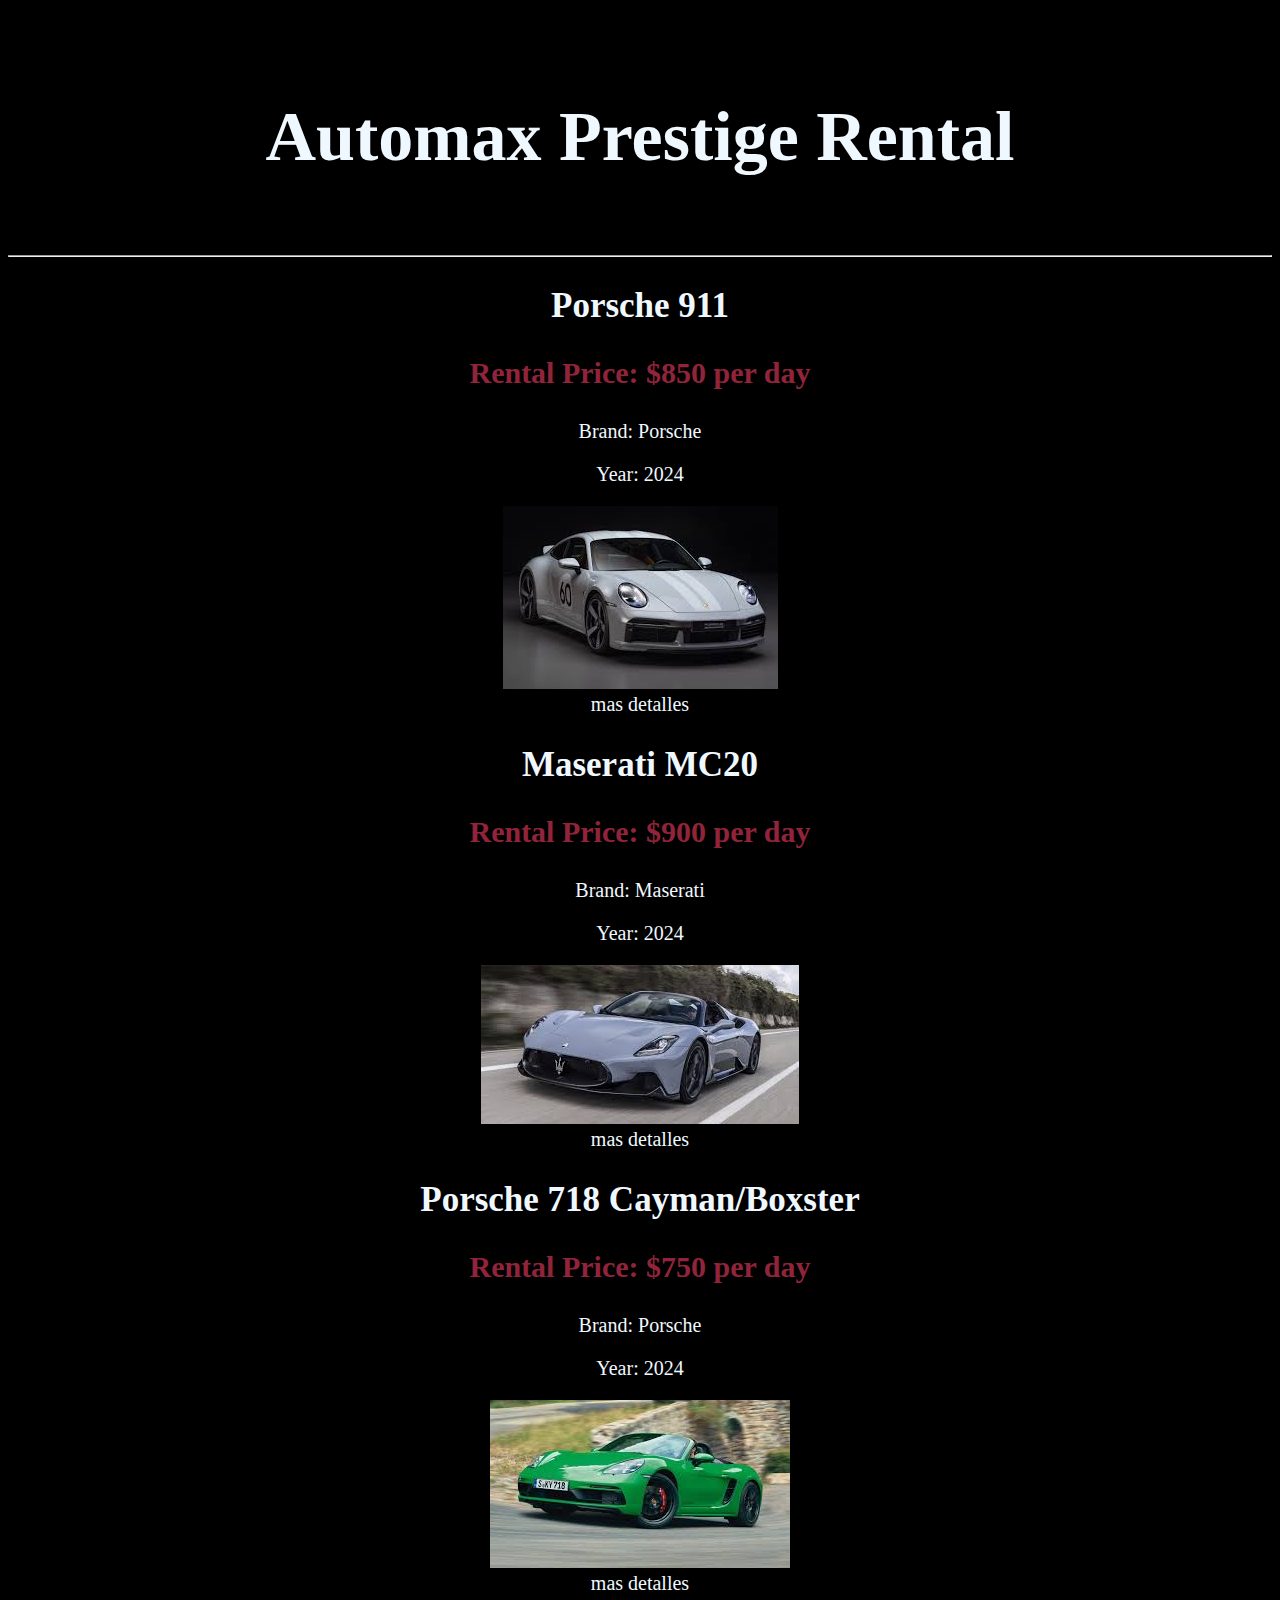
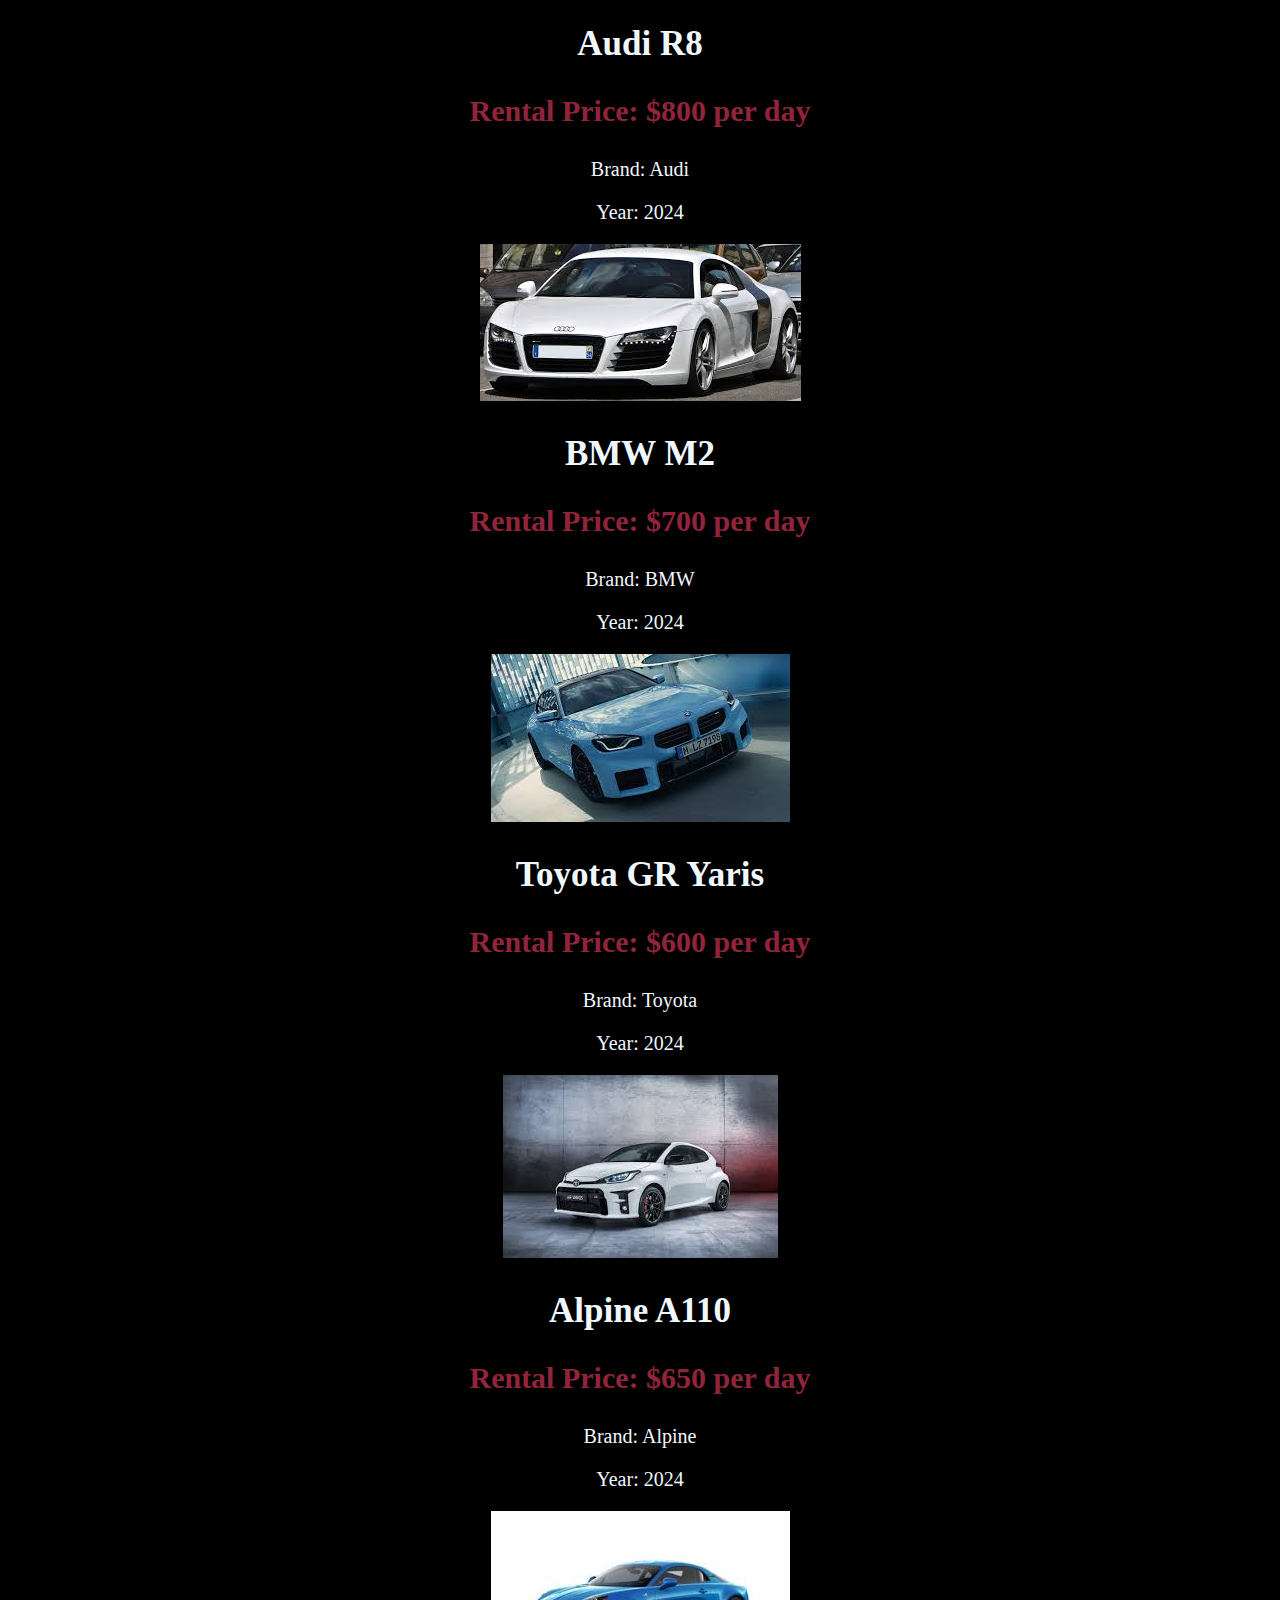
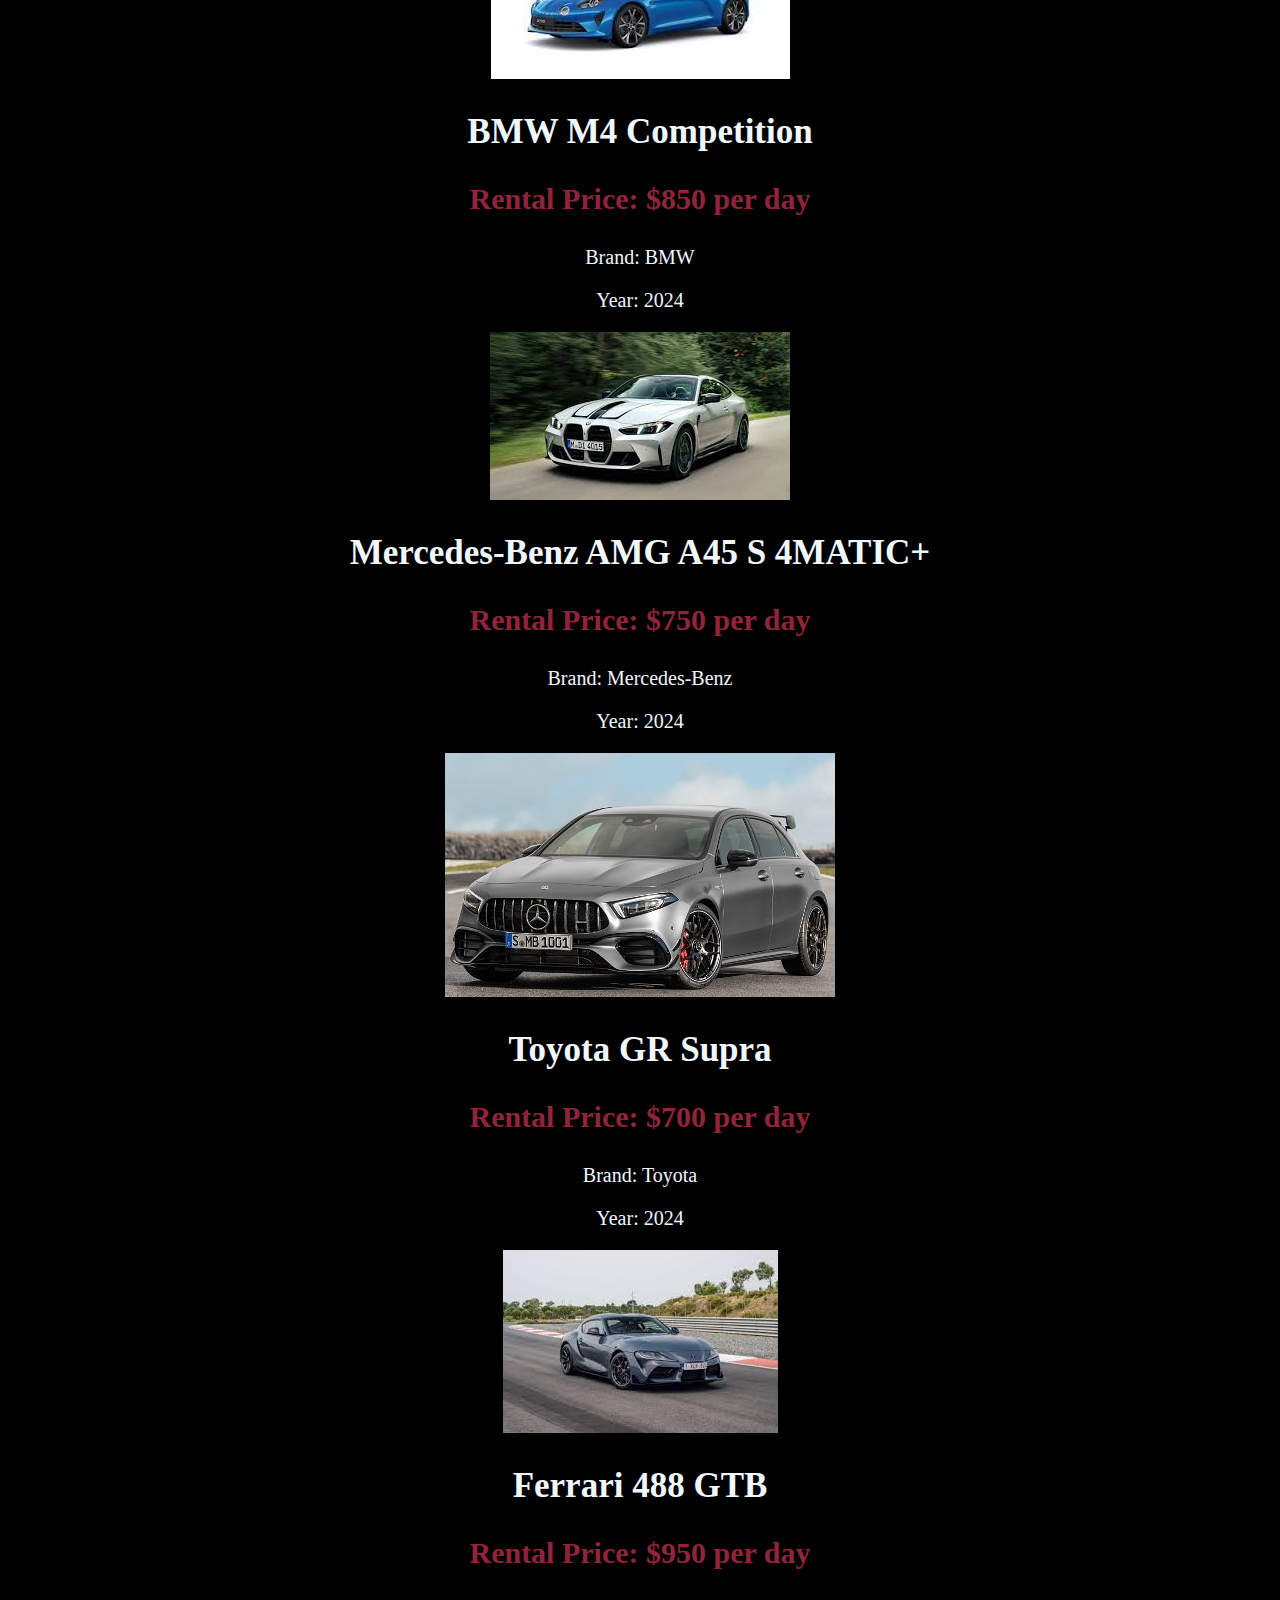
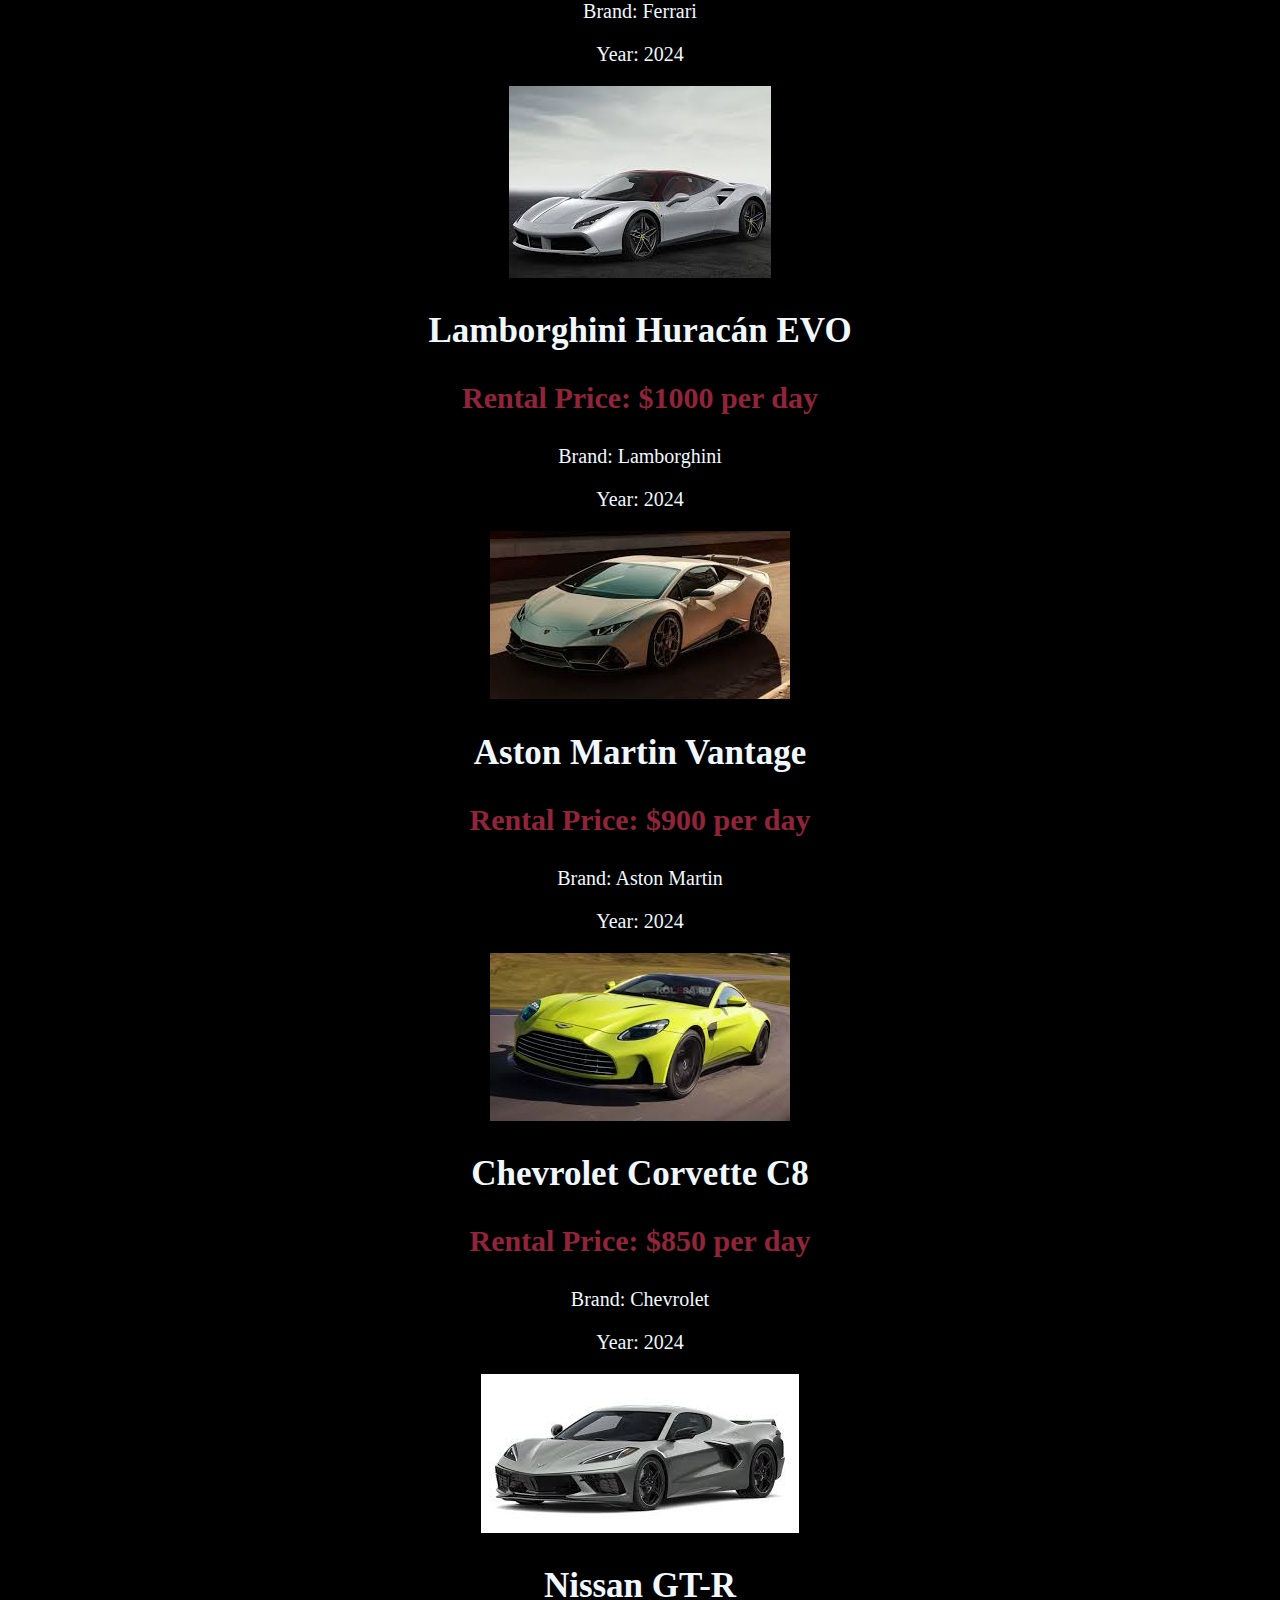
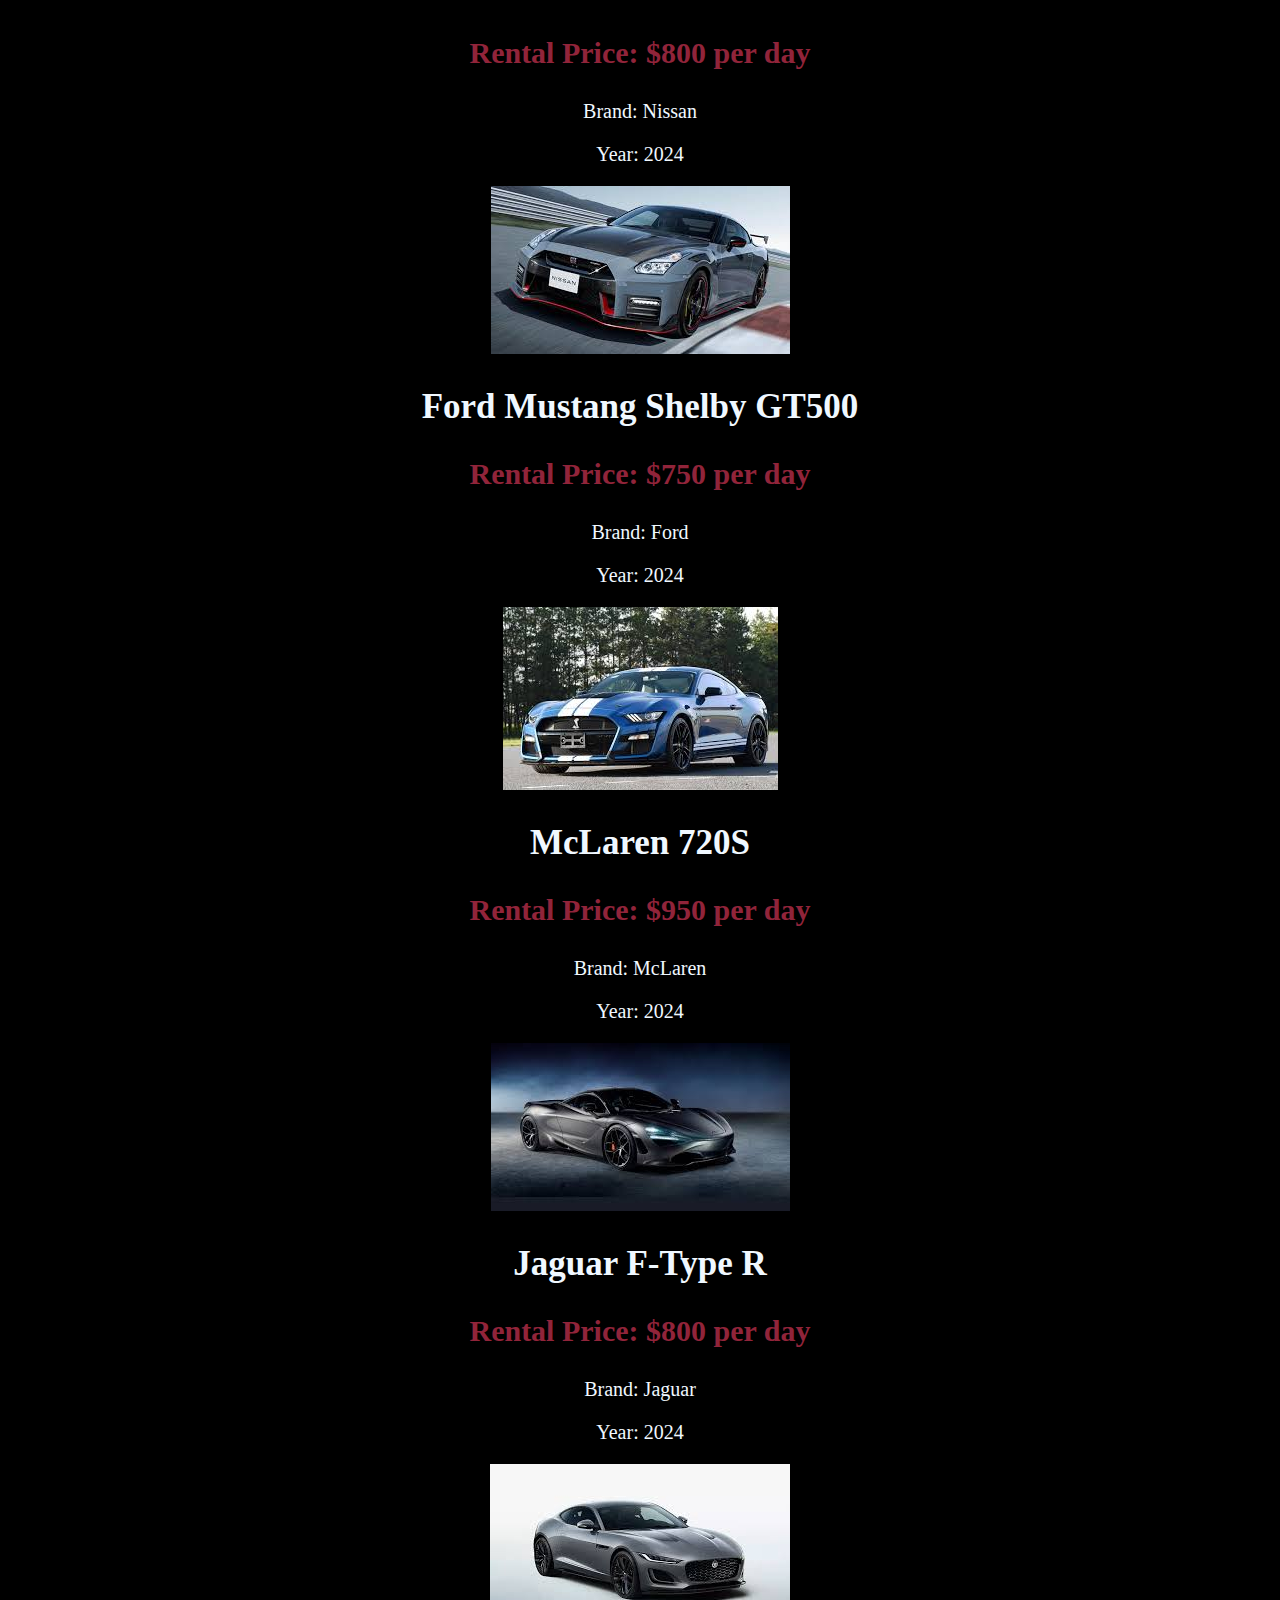
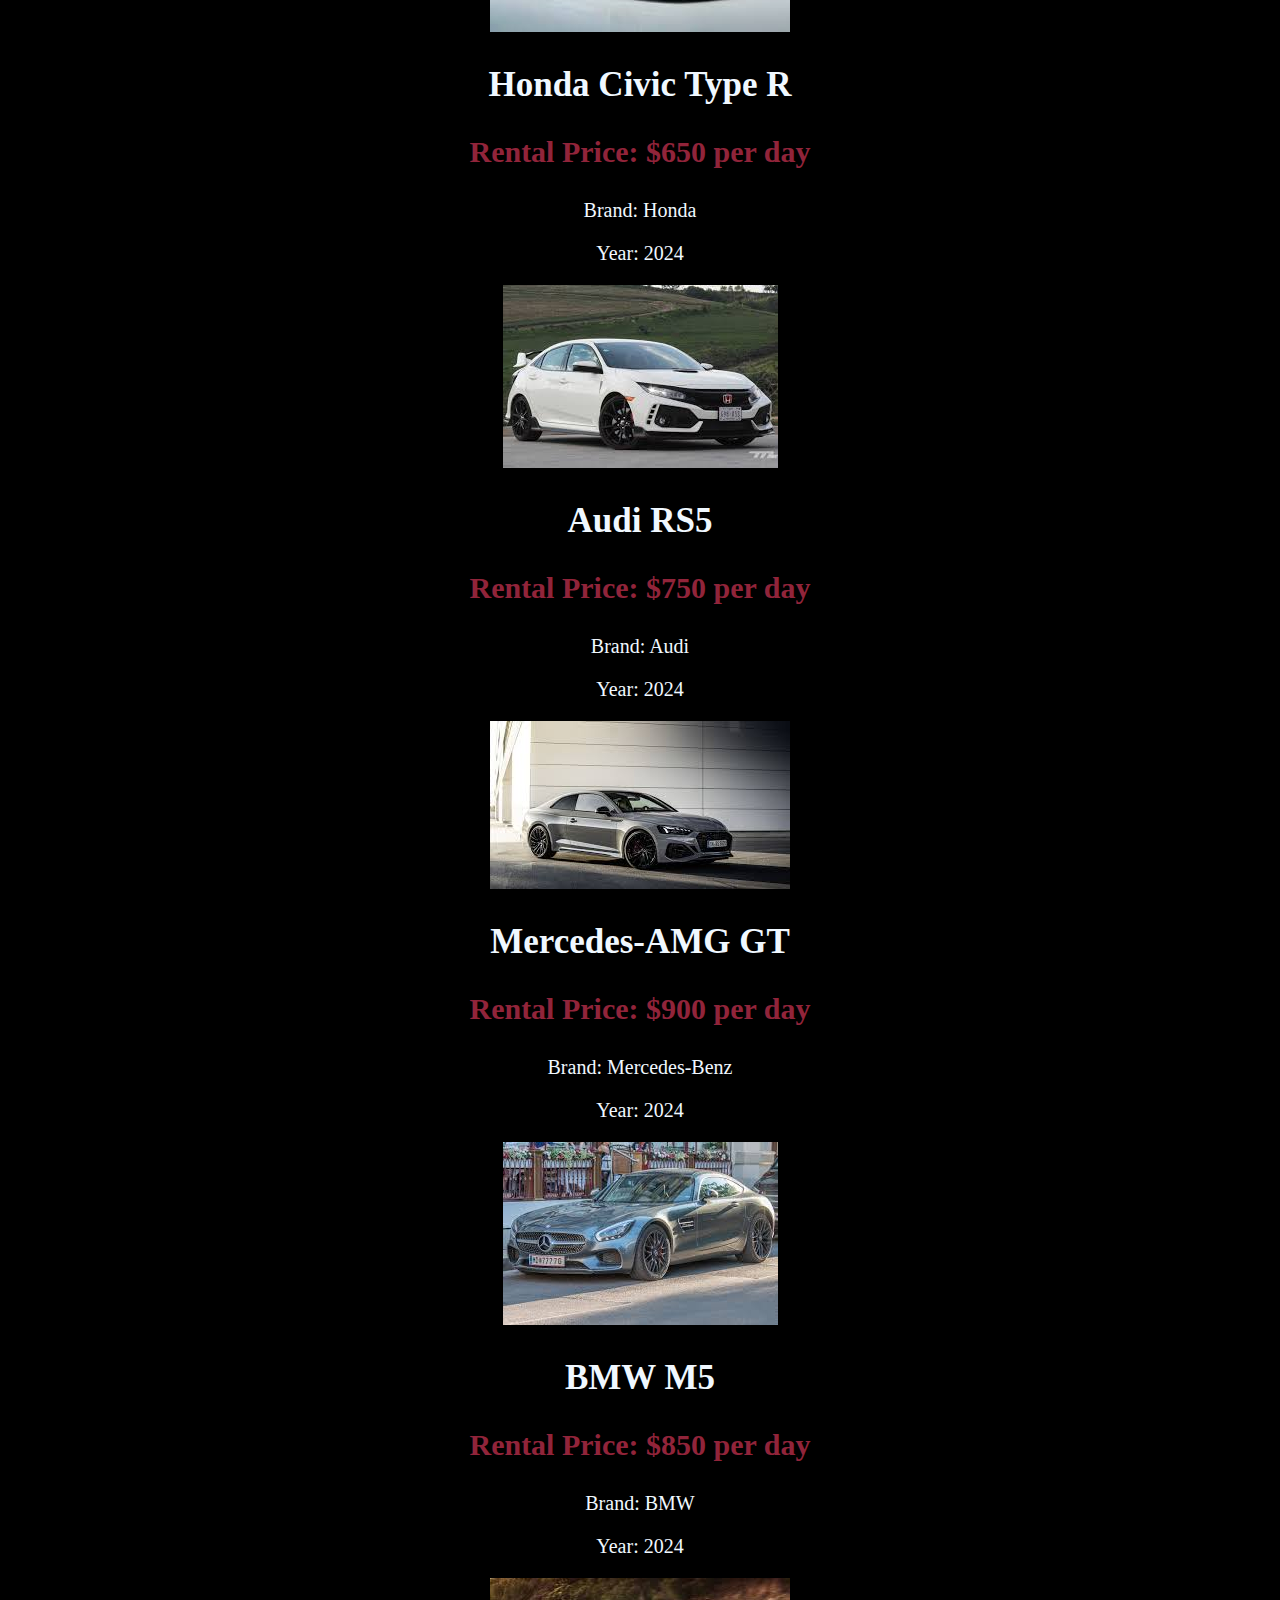
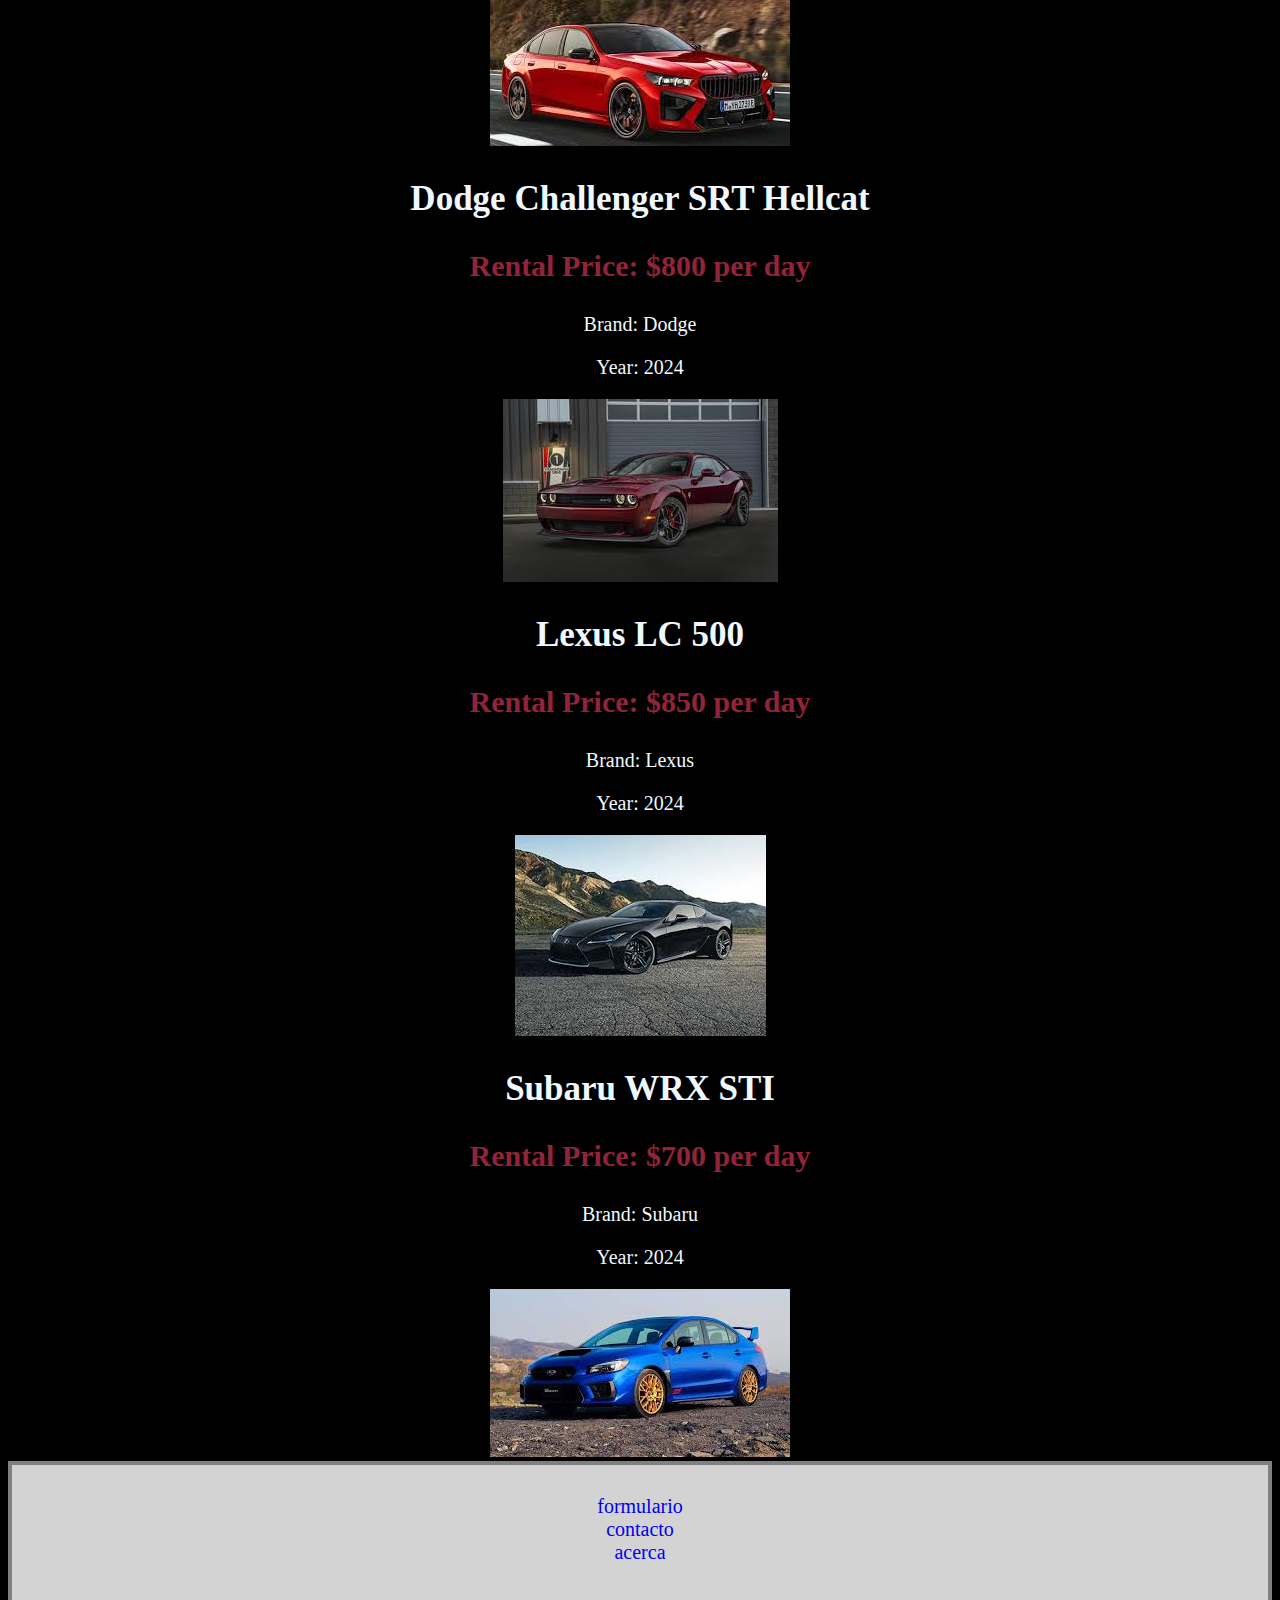
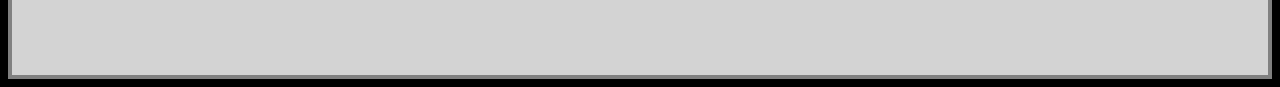
<file: WWW/index.html>
<!DOCTYPE html>
<html lang="en">

<head>
    <meta charset="UTF-8">
    <meta name="viewport" content="width=device-width, initial-scale=1.0">
    <link rel="stylesheet" href="css/index.css">
    <title>Automax</title>
</head>

<body>
    <header id="header">
        <h1 id="title">Automax Prestige Rental</h1>
    </header>
    <hr>

    <div class="car-group">
        <h2>Porsche 911</h2>
        <h3 class="rental_price">Rental Price: $850 per day</h3>
        <p>Brand: Porsche</p>
        <p>Year: 2024</p>
        <img src="images/besidesPorsche911.jpeg" alt="Porsche 911"><br>
        <a href="details.html#porche-911">mas detalles</a>
    </div>

    <div class="car-group">
        <h2>Maserati MC20</h2>
        <h3 class="rental_price">Rental Price: $900 per day</h3>
        <p>Brand: Maserati</p>
        <p>Year: 2024</p>
        <img src="images/maseratimc20.jpeg" alt="Maserati MC20"><br>
        <a href="details.html#mc20">mas detalles</a>
    </div>

    <div class="car-group">
        <h2>Porsche 718 Cayman/Boxster</h2>
        <h3 class="rental_price">Rental Price: $750 per day</h3>
        <p>Brand: Porsche</p>
        <p>Year: 2024</p>
        <img src="images/Porsche718.jpeg" alt="Porsche 718"><br>
        <a href="details.html#porche-718">mas detalles</a>
    </div>

    <div class="car-group">
        <h2>Audi R8</h2>
        <h3 class="rental_price">Rental Price: $800 per day</h3>
        <p>Brand: Audi</p>
        <p>Year: 2024</p>
        <img src="images/audir8.jpeg" alt="Audi R8">
    </div>

    <div class="car-group">
        <h2>BMW M2</h2>
        <h3 class="rental_price">Rental Price: $700 per day</h3>
        <p>Brand: BMW</p>
        <p>Year: 2024</p>
        <img src="images/bmwm2.jpeg" alt="BMW M2">
    </div>

    <div class="car-group">
        <h2>Toyota GR Yaris</h2>
        <h3 class="rental_price">Rental Price: $600 per day</h3>
        <p>Brand: Toyota</p>
        <p>Year: 2024</p>
        <img src="images/toyotagryaris.jpeg" alt="Toyota GR Yaris">
    </div>

    <div class="car-group">
        <h2>Alpine A110</h2>
        <h3 class="rental_price">Rental Price: $650 per day</h3>
        <p>Brand: Alpine</p>
        <p>Year: 2024</p>
        <img src="images/alpinea110.jpeg" alt="Alpine A110">
    </div>

    <div class="car-group">
        <h2>BMW M4 Competition</h2>
        <h3 class="rental_price">Rental Price: $850 per day</h3>
        <p>Brand: BMW</p>
        <p>Year: 2024</p>
        <img src="images/bmwm4competition.jpeg" alt="BMW M4 Competition">
    </div>

    <div class="car-group">
        <h2>Mercedes-Benz AMG A45 S 4MATIC+</h2>
        <h3 class="rental_price">Rental Price: $750 per day</h3>
        <p>Brand: Mercedes-Benz</p>
        <p>Year: 2024</p>
        <img src="images/mercedes-benzamga45.jpeg" alt="Mercedes-Benz AMG A45 S 4MATIC+">
    </div>

    <div class="car-group">
        <h2>Toyota GR Supra</h2>
        <h3 class="rental_price">Rental Price: $700 per day</h3>
        <p>Brand: Toyota</p>
        <p>Year: 2024</p>
        <img src="images/ToyotaGRSupra.jpeg" alt="Toyota GR Supra">
    </div>

    <div class="car-group">
        <h2>Ferrari 488 GTB</h2>
        <h3 class="rental_price">Rental Price: $950 per day</h3>
        <p>Brand: Ferrari</p>
        <p>Year: 2024</p>
        <img src="images/ferrari488gtb.jpeg" alt="Ferrari 488 GTB">
    </div>

    <div class="car-group">
        <h2>Lamborghini Huracán EVO</h2>
        <h3 class="rental_price">Rental Price: $1000 per day</h3>
        <p>Brand: Lamborghini</p>
        <p>Year: 2024</p>
        <img src="images/lamborghinihuracanevo.jpeg" alt="Lamborghini Huracán EVO">
    </div>

    <div class="car-group">
        <h2>Aston Martin Vantage</h2>
        <h3 class="rental_price">Rental Price: $900 per day</h3>
        <p>Brand: Aston Martin</p>
        <p>Year: 2024</p>
        <img src="images/AstonMartinVantage.jpeg" alt="Aston Martin Vantage">
    </div>

    <div class="car-group">
        <h2>Chevrolet Corvette C8</h2>
        <h3 class="rental_price">Rental Price: $850 per day</h3>
        <p>Brand: Chevrolet</p>
        <p>Year: 2024</p>
        <img src="images/chevroletcorvetttec8.jpeg" alt="Chevrolet Corvette C8">
    </div>

    <div class="car-group">
        <h2>Nissan GT-R</h2>
        <h3 class="rental_price">Rental Price: $800 per day</h3>
        <p>Brand: Nissan</p>
        <p>Year: 2024</p>
        <img src="images/NissanGT-R.jpeg" alt="Nissan GT-R">
    </div>

    <div class="car-group">
        <h2>Ford Mustang Shelby GT500</h2>
        <h3 class="rental_price">Rental Price: $750 per day</h3>
        <p>Brand: Ford</p>
        <p>Year: 2024</p>
        <img src="images/FordMustangShelbyGT500.jpeg" alt="Ford Mustang Shelby GT500">
    </div>

    <div class="car-group">
        <h2>McLaren 720S</h2>
        <h3 class="rental_price">Rental Price: $950 per day</h3>
        <p>Brand: McLaren</p>
        <p>Year: 2024</p>
        <img src="images/McLaren720S.jpeg" alt="McLaren 720S">
    </div>

    <div class="car-group">
        <h2>Jaguar F-Type R</h2>
        <h3 class="rental_price">Rental Price: $800 per day</h3>
        <p>Brand: Jaguar</p>
        <p>Year: 2024</p>
        <img src="images/JaguarF-TypeR.jpeg" alt="Jaguar F-Type R">
    </div>

    <div class="car-group">
        <h2>Honda Civic Type R</h2>
        <h3 class="rental_price">Rental Price: $650 per day</h3>
        <p>Brand: Honda</p>
        <p>Year: 2024</p>
        <img src="images/HondaCivicTypeR.jpeg" alt="Honda Civic Type R">
    </div>

    <div class="car-group">
        <h2>Audi RS5</h2>
        <h3 class="rental_price">Rental Price: $750 per day</h3>
        <p>Brand: Audi</p>
        <p>Year: 2024</p>
        <img src="images/AudiRS5.jpeg" alt="Audi RS5">
    </div>

    <div class="car-group">
        <h2>Mercedes-AMG GT</h2>
        <h3 class="rental_price">Rental Price: $900 per day</h3>
        <p>Brand: Mercedes-Benz</p>
        <p>Year: 2024</p>
        <img src="images/Mercedes-AMGGT.jpeg" alt="Mercedes-AMG GT">
    </div>

    <div class="car-group">
        <h2>BMW M5</h2>
        <h3 class="rental_price">Rental Price: $850 per day</h3>
        <p>Brand: BMW</p>
        <p>Year: 2024</p>
        <img src="images/BMWM5.jpeg" alt="BMW M5">
    </div>

    <div class="car-group">
        <h2>Dodge Challenger SRT Hellcat</h2>
        <h3 class="rental_price">Rental Price: $800 per day</h3>
        <p>Brand: Dodge</p>
        <p>Year: 2024</p>
        <img src="images/DodgeChallengerSRTHellcat.jpeg" alt="Dodge charset SRT Hellcat">
    </div>

    <div class="car-group">
        <h2>Lexus LC 500</h2>
        <h3 class="rental_price">Rental Price: $850 per day</h3>
        <p>Brand: Lexus</p>
        <p>Year: 2024</p>
        <img src="images/LexusLC500.jpeg" alt="Lexus LC 500">
    </div>

    <div class="car-group">
        <h2>Subaru WRX STI</h2>
        <h3 class="rental_price">Rental Price: $700 per day</h3>
        <p>Brand: Subaru</p>
        <p>Year: 2024</p>
        <img src="images/SubaruWRXSTI.jpeg" alt="Subaru WRX STI">
    </div>

    <footer>
        <div id="tags-container">
            <a href="form.html">formulario</a><br>
            <a href="contact.html">contacto</a><br>
            <a href="about.html">acerca</a><br>
        </div>
    </footer>
</body>

</html>
</file>
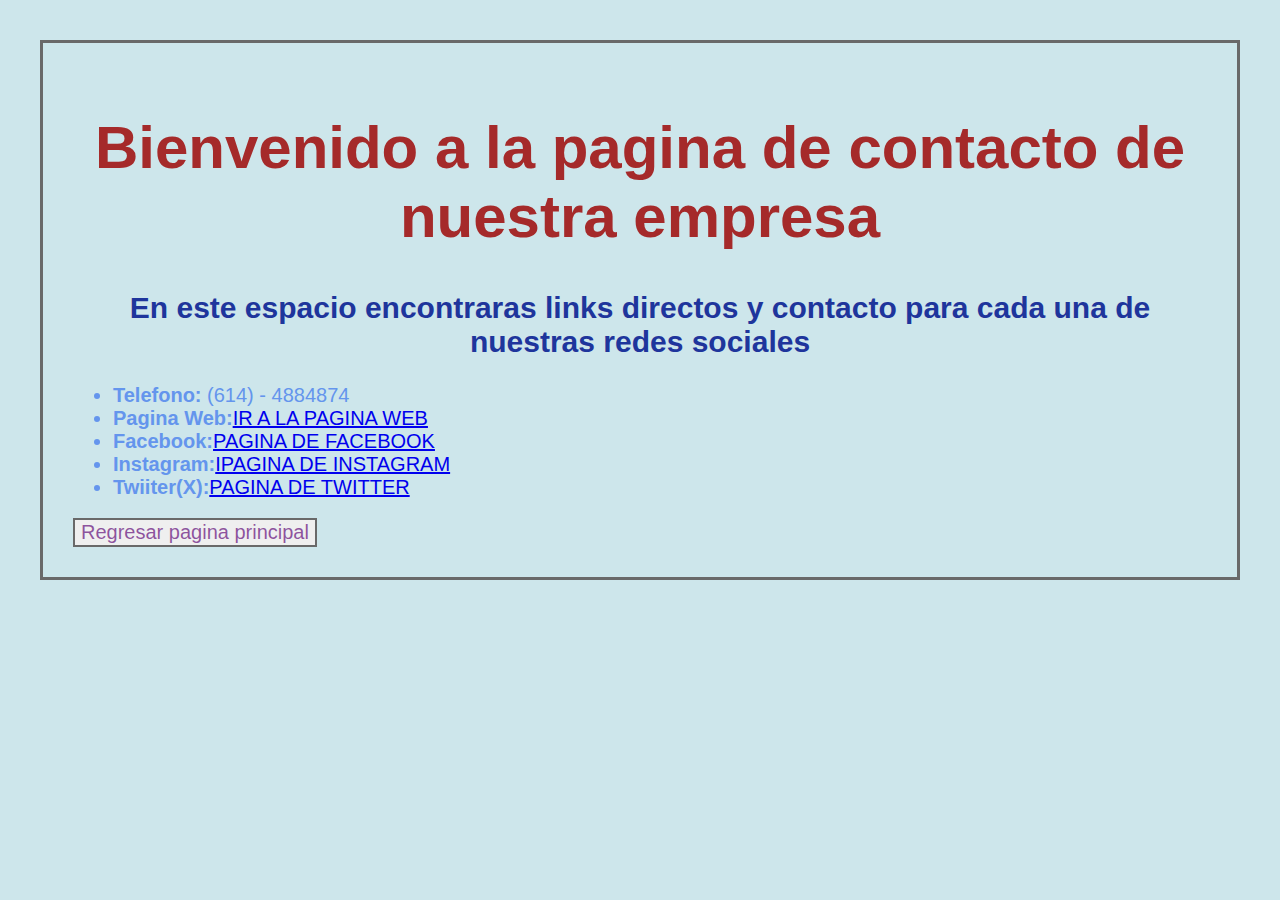
<file: WWW/contact.html>
<!DOCTYPE html>
<html lang="en">
<head>
    <meta charset="UTF-8">
    <meta name="viewport" content="width=device-width, initial-scale=1.0">
    <link rel="stylesheet" href="css/cssContact.css">
    <title>Pagina de contacto</title>
</head>
<body>
    <h1 id="Title-Contact">Bienvenido a la pagina de contacto de nuestra empresa</h1>
    <h2 id="Subtitle-Contact">En este espacio encontraras links directos y contacto para cada una de nuestras redes sociales</h2>
    <h3><ul>
        <li class="Details"><b>Telefono:</b> (614) - 4884874</li>
        <li class="Details"><b>Pagina Web:</b><a href="/index.html">IR A LA PAGINA WEB</a> </li>
        <li class="Details"><b>Facebook:</b><a href="https://www.Facebook.com">PAGINA DE FACEBOOK</a> </li>
        <li class="Details"><b>Instagram:</b><a href="https://www.Instagram.com">IPAGINA DE INSTAGRAM</a> </li>
        <li class="Details"><b>Twiiter(X):</b><a href="https://www.x.com">PAGINA DE TWITTER</a> </li>
    </ul></h3>

    <a href="index.html">
        <button id="boton-Regresar">Regresar pagina principal</button>
    </a>
</body>
</html>
</file>
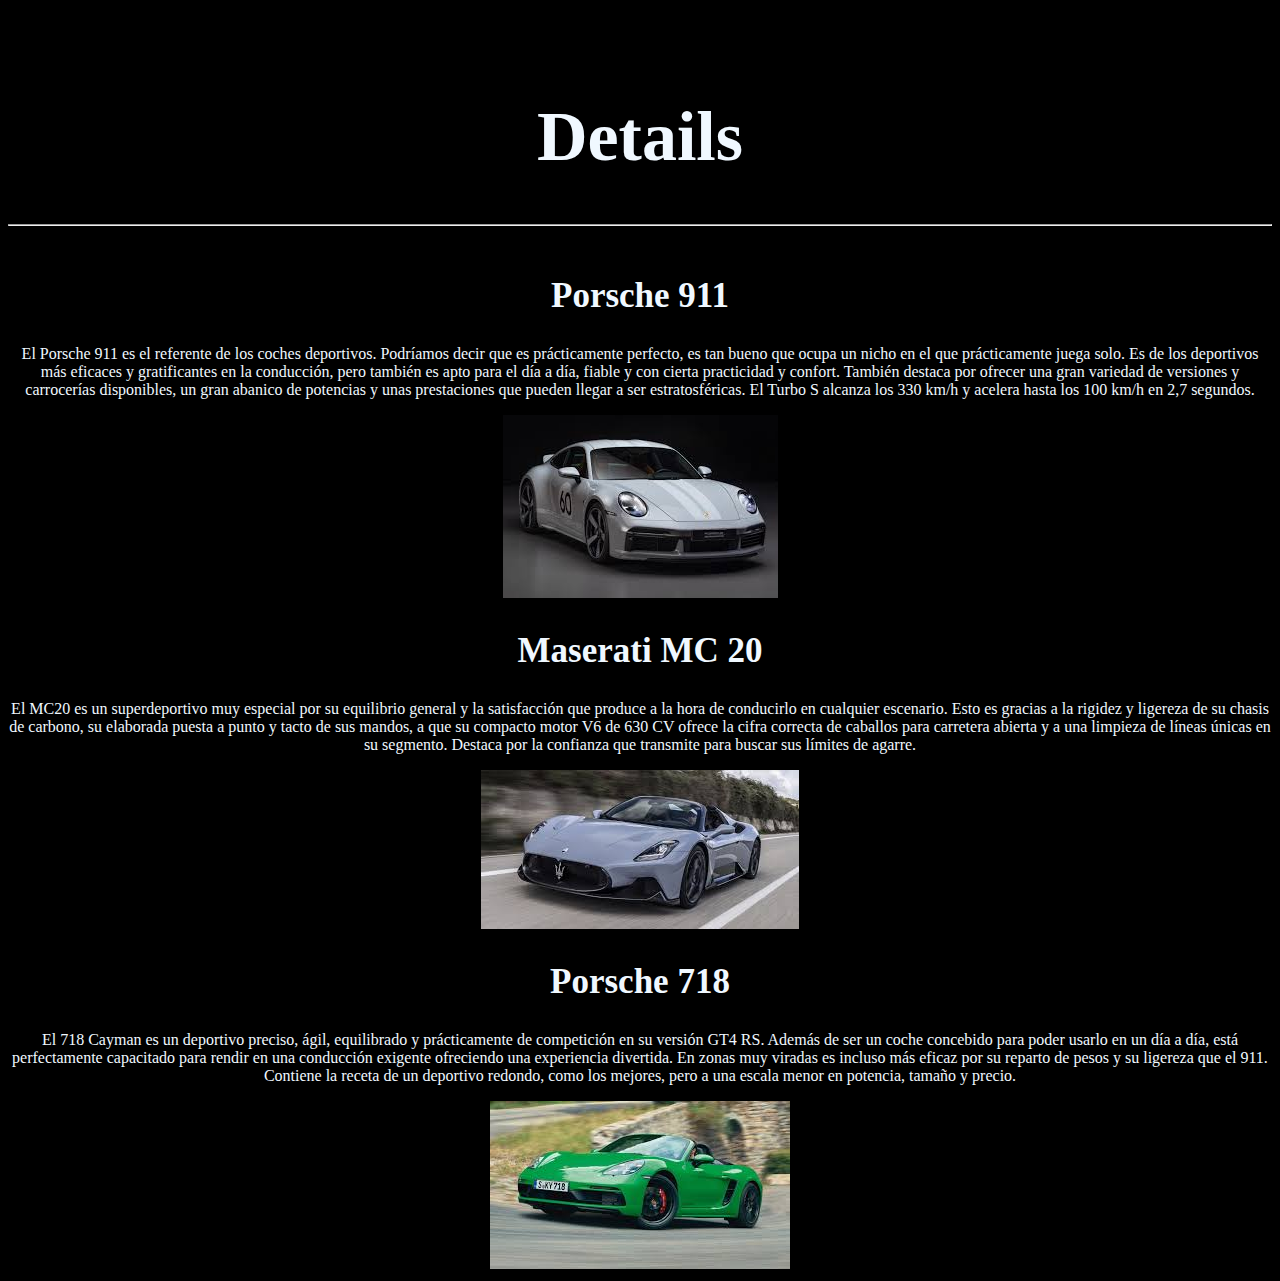
<file: WWW/details.html>
<!DOCTYPE html>
<html lang="en">
<head>
    <meta charset="UTF-8">
    <meta name="viewport" content="width=device-width, initial-scale=1.0">
    <link rel="stylesheet" href="css/index.css">
    <title>Details</title>
</head>
<body>
    <header>
        <h1 id="title">Details</h1><hr>
    </header>
    <div id="porche-911">
        <h2>Porsche 911</h2>
        <p>El Porsche 911 es el referente de los coches deportivos. Podríamos decir 
        que es prácticamente perfecto, es tan bueno que ocupa un nicho en el que 
        prácticamente juega solo. Es de los deportivos más eficaces y gratificantes 
        en la conducción, pero también es apto para el día a día, fiable y con cierta 
        practicidad y confort. También destaca por ofrecer una gran variedad de versiones 
        y carrocerías disponibles, un gran abanico de potencias y unas prestaciones que 
        pueden llegar a ser estratosféricas. El Turbo S alcanza los 330 km/h y acelera
        hasta los 100 km/h en 2,7 segundos.
    </p>
    <img src="images/besidesPorsche911.jpeg" alt="Porsche 911">
    </div>
        
    <div id="mc20">
        <h2>Maserati MC 20</h2>
        <p>El MC20 es un superdeportivo muy especial por su equilibrio general y la 
        satisfacción que produce a la hora de conducirlo en cualquier escenario.
        Esto es gracias a la rigidez y ligereza de su chasis de carbono, su elaborada 
        puesta a punto y tacto de sus mandos, a que su compacto motor V6 de 630 CV 
        ofrece la cifra correcta de caballos para carretera abierta y a una limpieza de
        líneas únicas en su segmento. Destaca por la confianza que transmite para 
        buscar sus límites de agarre.
    </p>
    <img src="images/maseratimc20.jpeg" alt="Maserati MC20">
    </div>
    <div id="cayman-718">
        <h2>Porsche 718</h2>
        <p>El 718 Cayman es un deportivo preciso, ágil, equilibrado y prácticamente de
        competición en su versión GT4 RS. Además de ser un coche concebido para poder 
        usarlo en un día a día, está perfectamente capacitado para rendir en una 
        conducción exigente ofreciendo una experiencia divertida. En zonas muy viradas 
        es incluso más eficaz por su reparto de pesos y su ligereza que el 911. 
        Contiene la receta de un deportivo redondo, como los mejores, pero a una 
        escala menor en potencia, tamaño y precio.
    </p>
    <img src="images/Porsche718.jpeg" alt="Posrche 718">
    </div>
        
</body>
</html>
</file>
<file: WWW/css/index.css>
body {
    background-color: black;
    color: aliceblue;
    font-family:Cambria, Cochin, Georgia, Times, 'Times New Roman', serif;
    text-align: center;
}

header{
    height: 200px;
    text-align: center;
}
#title{
    font-size: 70px;;
    padding-top: 50px;
}

h2{
    font-size: 35px;
}

.rental_price{
    color: rgb(145, 36, 58);
    font-size: 30px;
}

.car-group{
    & a {
        color: aliceblue;
        text-decoration: none;
        font-size: 20px;
        
    }

    & a:hover{
        color: blue;        
    }

    & p {
        font-size: 20px;
    }
}



footer{
    padding: 30px;
    background-color: rgb(211, 211, 211);
    height: 150px;
    border: solid gray 4px;
    & a {
        margin: solid red 3px;
        text-decoration: none;
        font-size: 20px;
    }
}
</file>
<file: WWW/css/cssContact.css>
body{
    font-family: Arial,sans-serif;
    background-color: #CDE6EB;
    margin: 40px;
    border: 3px solid #696969;
    padding: 30px;
}

#Title-Contact{
    color:brown;
    font-size: 60px;
    text-align: center;
}

.Details{
    color: cornflowerblue;
    font-size: 20px;
    text-align: left;
    font-weight: normal;
}


h2{
    color:#1e359c;
    flex: 1;
    font-size: 30px;
    text-align: center;
    
}

#Titulo-Contact{
    color:brown
}

b{
    font-weight: bold;
}

#boton-Regresar{
    font-size: 20px;
    color: #722888c7;
    border: 2px solid #696969;
}
</file>
